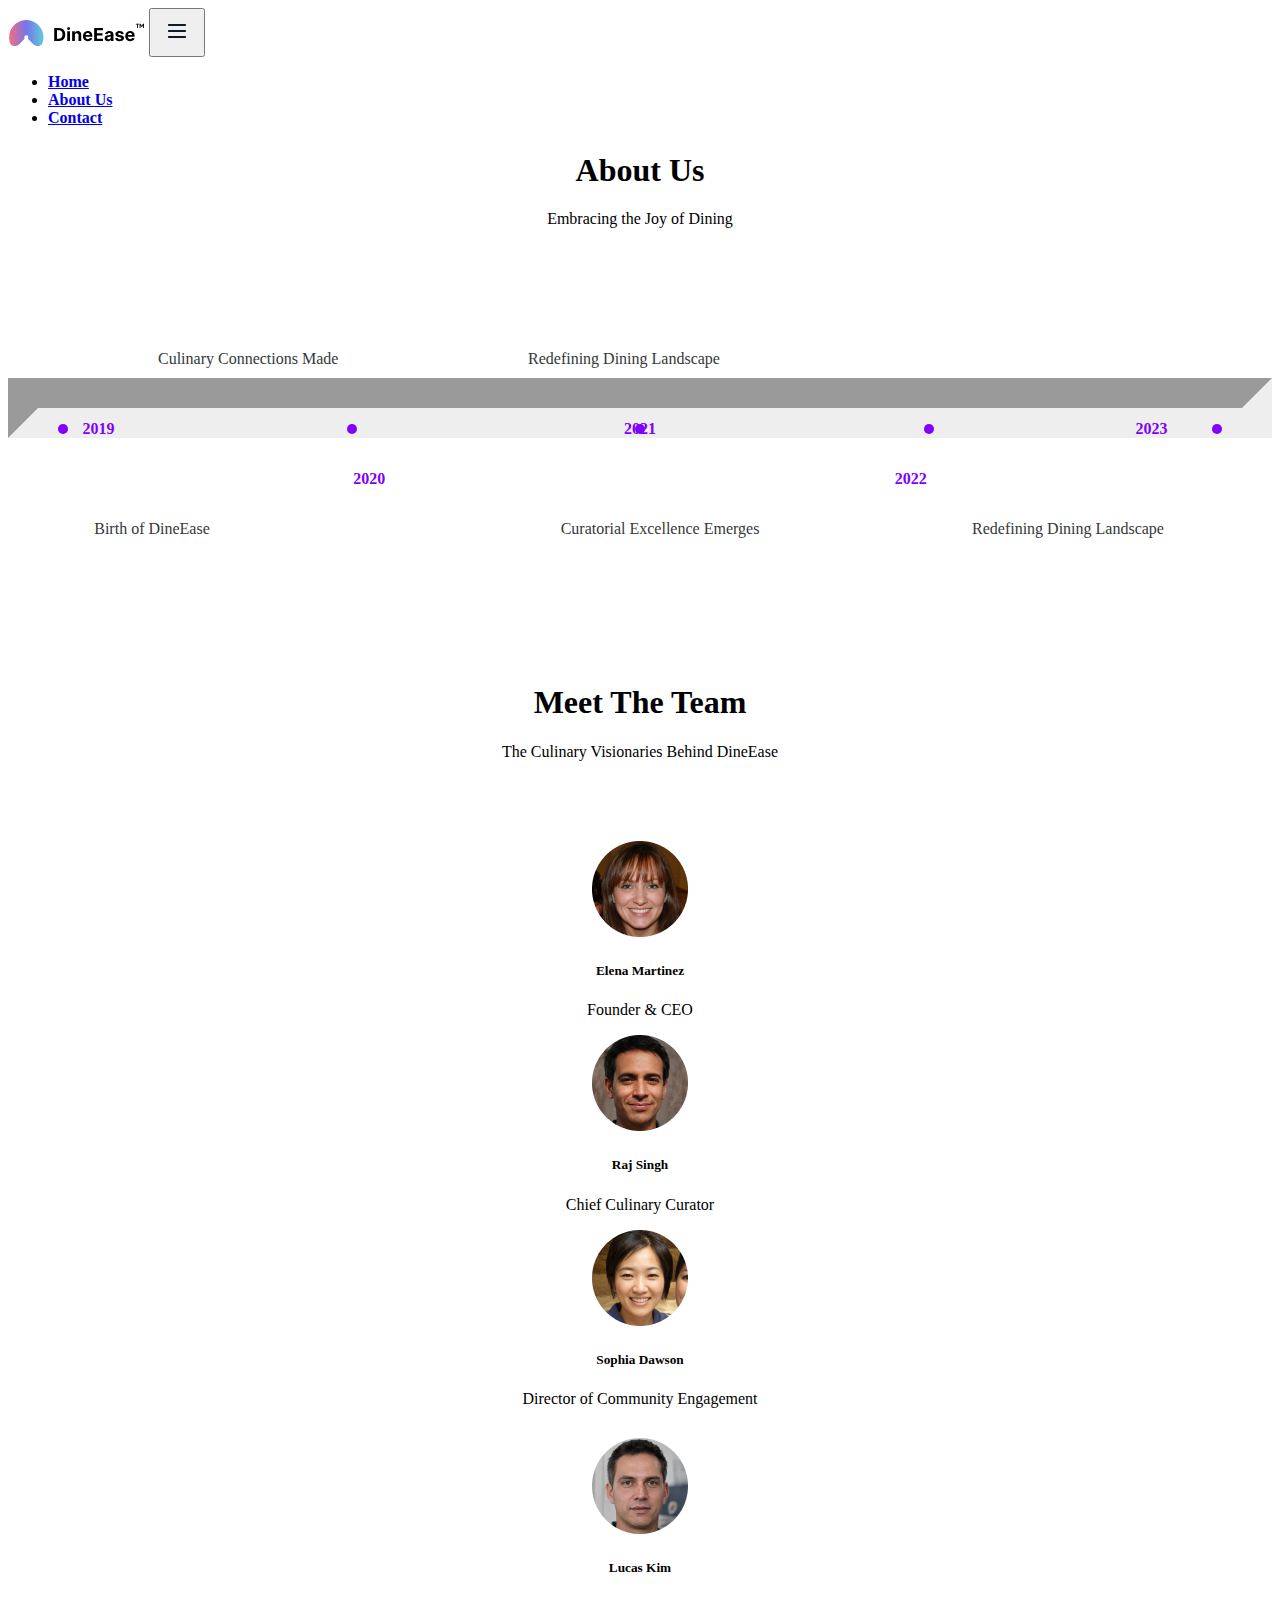
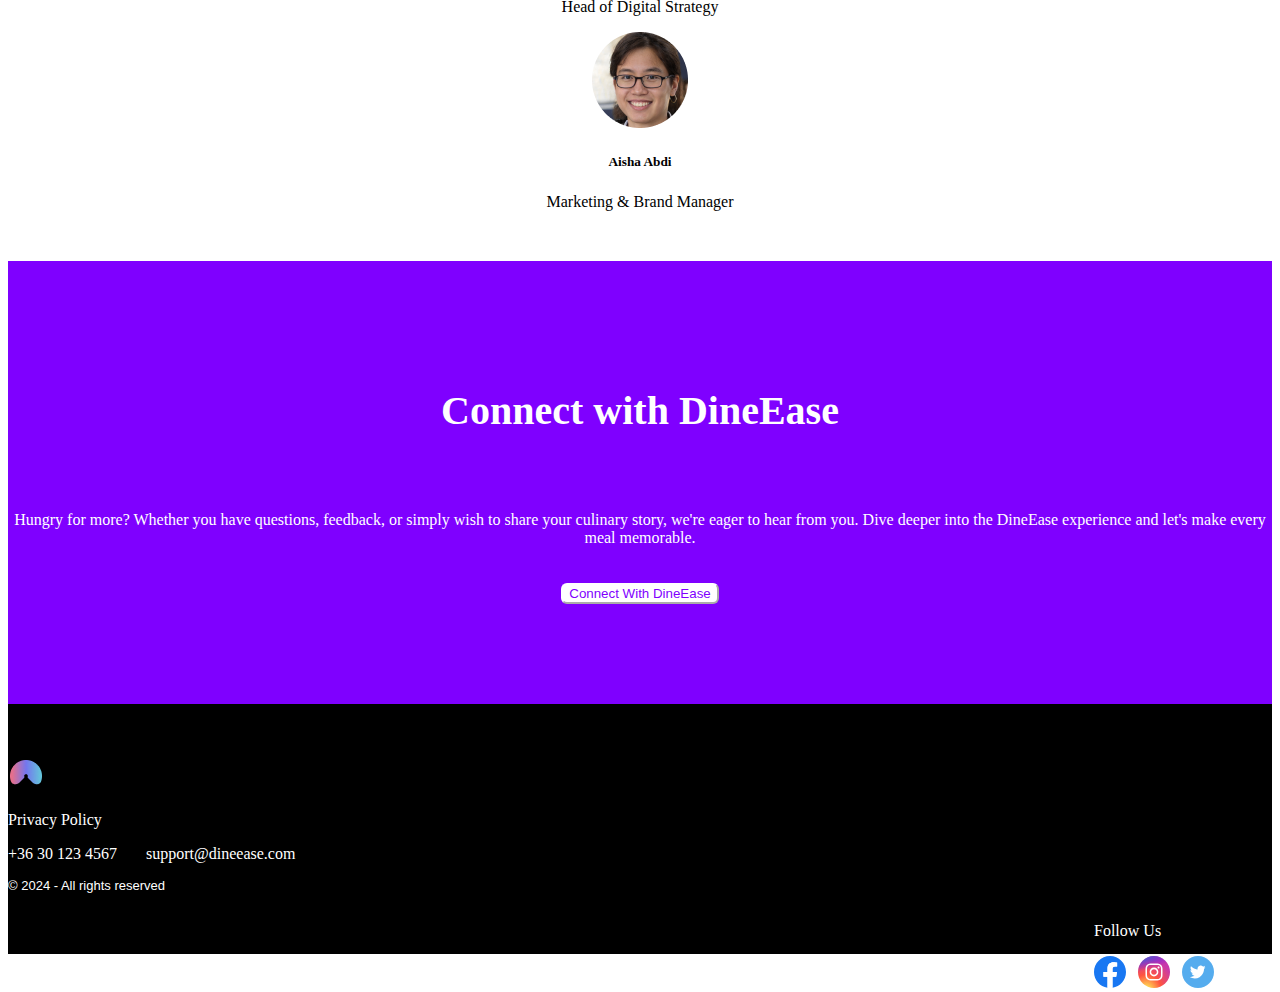
<file: AboutUs.html>
<!DOCTYPE html>

<!--HTML-->
<html lang="en">

<!--HEAD-->
<head>
    <meta charset="UTF-8">
    <meta name="viewport" content="width=device-width, initial-scale=1.0">
    <link href="https://cdn.jsdelivr.net/npm/bootstrap@5.0.2/dist/css/bootstrap.min.css" rel="stylesheet" integrity="sha384-EVSTQN3/azprG1Anm3QDgpJLIm9Nao0Yz1ztcQTwFspd3yD65VohhpuuCOmLASjC" crossorigin="anonymous">
    <link rel="shortcut icon" href="assets/images/About Us.ico" type="image/x-icon">
    <link rel="stylesheet" href="AboutUs.css">
    <title>About Us | DineEase™</title>
</head>

<!--BODY-->
<body>
    <!--TIME-LINE-CONTAINER-->
    <div class="container">
        <!--NAVBAR-->
        <nav class="navbar navbar-expand-lg navbar-light">
            <div class="container-fluid">
                <img src="assets/images/Logovector.svg" alt="Logovector">
                <button class="navbar-toggler" type="button" data-bs-toggle="collapse" data-bs-target="#navbarNav" aria-controls="navbarNav" aria-expanded="false" aria-label="Toggle navigation">
                    <!--RESPONSIVE-NAVBAR-ERROR-->
                    <span class=""><img src="assets/images/Menu Icon.png" alt="MenuIcon"></span>
                </button>
                <div class="collapse navbar-collapse" id="navbarNav">
                    <ul class="navbar-nav">
                        <li class="nav-item">
                            <a class="nav-link active" aria-current="page" href="DineEase.html">Home</a>
                        </li>
                        <li class="nav-item">
                            <a class="nav-link active" aria-current="page" href="AboutUs.html">About Us</a>
                        </li>
                        <li class="nav-item">
                            <a class="nav-link active" aria-current="page" href="ContactUs.html">Contact</a>
                        </li>
                    </ul>
                </div>
            </div>
        </nav>

        <!--TIME-LINE-->
        <div class="row">
            <div class="col-2"><!--PLACEHOLDER--></div>
            <div class="col-8" id="time-line-col-div">
                <h1>About Us</h1>
                <p>Embracing the Joy of Dining</p>

                <!--HORIZONTAL-TIME-LINE-->
                <hr>
                <div class="points">
                    <span class="point"></span>
                    <span class="point"></span>
                    <span class="point"></span>
                    <span class="point"></span>
                    <span class="point"></span>
                </div>

                <!--TEXTS-->
                <div class="time-line-parag">
                    <div class="paragraph-container time-line-under-parag" id="time-line-under-parag1">
                        <p>Birth of DineEase</p>
                    </div>
                    <div class="paragraph-container time-line-above-parag" id="time-line-above-parag1">
                        <p>Culinary Connections Made</p>
                    </div>
                    <div class="paragraph-container time-line-under-parag" id="time-line-under-parag2">
                        <p>Curatorial Excellence Emerges</p>
                    </div>
                    <div class="paragraph-container time-line-above-parag" id="time-line-above-parag2">
                        <p>Redefining Dining Landscape</p>
                    </div>
                    <div class="paragraph-container time-line-under-parag" id="time-line-under-parag3">
                        <p>Redefining Dining Landscape</p>
                    </div>
                </div>
                
                <!--NUMBERS-->
                <div class="time-line-number">
                    <div class="number-container time-line-above-number" id="time-line-2019">
                        <p>2019</p>
                    </div>
                    <div class="number-container time-line-under-number" id="time-line-2020">
                        <p>2020</p>
                    </div>
                    <div class="number-container time-line-above-number" id="time-line-2021">
                        <p>2021</p>
                    </div>
                    <div class="number-container time-line-under-number" id="time-line-2022">
                        <p>2022</p>
                    </div>
                    <div class="number-container time-line-above-number" id="time-line-2023">
                        <p>2023</p>
                    </div>
                </div>

                <!--OUR-TEAM-->
                <h1 id="meet-the-team-header">Meet The Team</h1>
                <p>The Culinary Visionaries Behind DineEase</p>

                <!--OUR-TEAM-FIRST-THREE-->
                <div class="container-fluid" id="persons-first-cont-fluid">
                    <div class="row">
                        <div class="col-4">
                            <!--COLLEAGUES-->
                            <div class="colleague">
                                <img src="assets/images/Person1.png" alt="Elena Martinez">
                                <h5>Elena Martinez</h5>
                                <p>Founder & CEO</p>
                            </div>
                        </div>
                        <div class="col-4">
                            <div class="colleague">
                                <img src="assets/images/Person3.png" alt="Raj Singh">
                                <h5>Raj Singh</h5>
                                <p>Chief Culinary Curator</p>
                            </div>
                        </div>
                        <div class="col-4">
                            <div class="colleague">
                                <img src="assets/images/Person2.png" alt="Sophia Dawson">
                                <h5>Sophia Dawson</h5>
                                <p>Director of Community Engagement</p>
                            </div>
                        </div>
                    </div>
                </div>
                
                <!--OUR-TEAM-SECOND-TWO-->
                <div class="container-fluid" id="persons-second-cont-fluid">
                    <div class="row">
                        <div class="col-2"></div>
                        <div class="col-4">
                            <img src="assets/images/Person4.png" alt="Lucas Kim">
                            <h5>Lucas Kim</h5>
                            <p>Head of Digital Strategy</p>
                        </div>
                        <div class="col-4">
                            <img src="assets/images/Person5.png" alt="Aisha Abdi">
                            <h5>Aisha Abdi</h5>
                            <p>Marketing & Brand Manager</p>
                        </div>
                        <div class="col-2"></div>
                    </div>
                </div>
            </div>
            <div class="col-2"><!--PLACEHOLDER--></div>
        </div>
    </div>

    <!--CONNECT-WITH-DINEEASE-->
    <div class="container-fluid" id="connect-with-dineease-con-fluid">
        <div class="container">
            <div class="row">
                <div class="col-2"></div>
                <div class="col-8">
                    <h1>Connect with DineEase</h1>
                    <p>Hungry for more? Whether you have questions, feedback, or simply wish to share your culinary story, we're eager to hear from you. Dive deeper into the DineEase experience and let's make every meal memorable.</p>
                    <button type="button" class="btn btn-primary">Connect With DineEase</button>
                </div>
                <div class="col-2"></div>
            </div>
        </div>
    </div>

    <!--FOOTER-->
    <div class="container-fluid" id="footer-cont-flui">
        <div class="container" id="footer-cont">
            <div class="row">
                <!--FIRST-COL-->
                <div class="col-6">
                    <!--IMAGE-->
                    <img src="assets/images/Logomark.png" alt="DineEase™-Logo-mark">
                    <!--PRIVACY-POLICY-->
                    <p><a href="PrivacyPolicy.html" id="link-privacy-policy">Privacy Policy</a></p>
                    <div id="phone-emial-div">
                        <!--PHONE-NUMBER-->
                        <p>+36 30 123 4567</p>
                        <!--EMAIL-->
                        <p>support@dineease.com</p>
                    </div>
                    <!--ALL-RIGHTS-RESERVED-->
                    <p id="rights-reserved">© 2024 - All rights reserved</p>
                </div>
                <!--SECOND-COL-->
                <div class="col-6">
                    <div id="footer-follow-us-div">
                        <p>Follow Us</p>
                        <a href="#"><img src="assets/images/Facebook Iconvector.svg" alt="Facebook"></a>
                        <a href="#"><img src="assets/images/Instagram Iconvector.svg" alt="Instagram"></a>
                        <a href="#"><img src="assets/images/Twitter Iconvector.svg" alt="Twitter"></a>
                    </div>
                </div>
            </div>
        </div>
    </div>
</body>
</html>
</file>
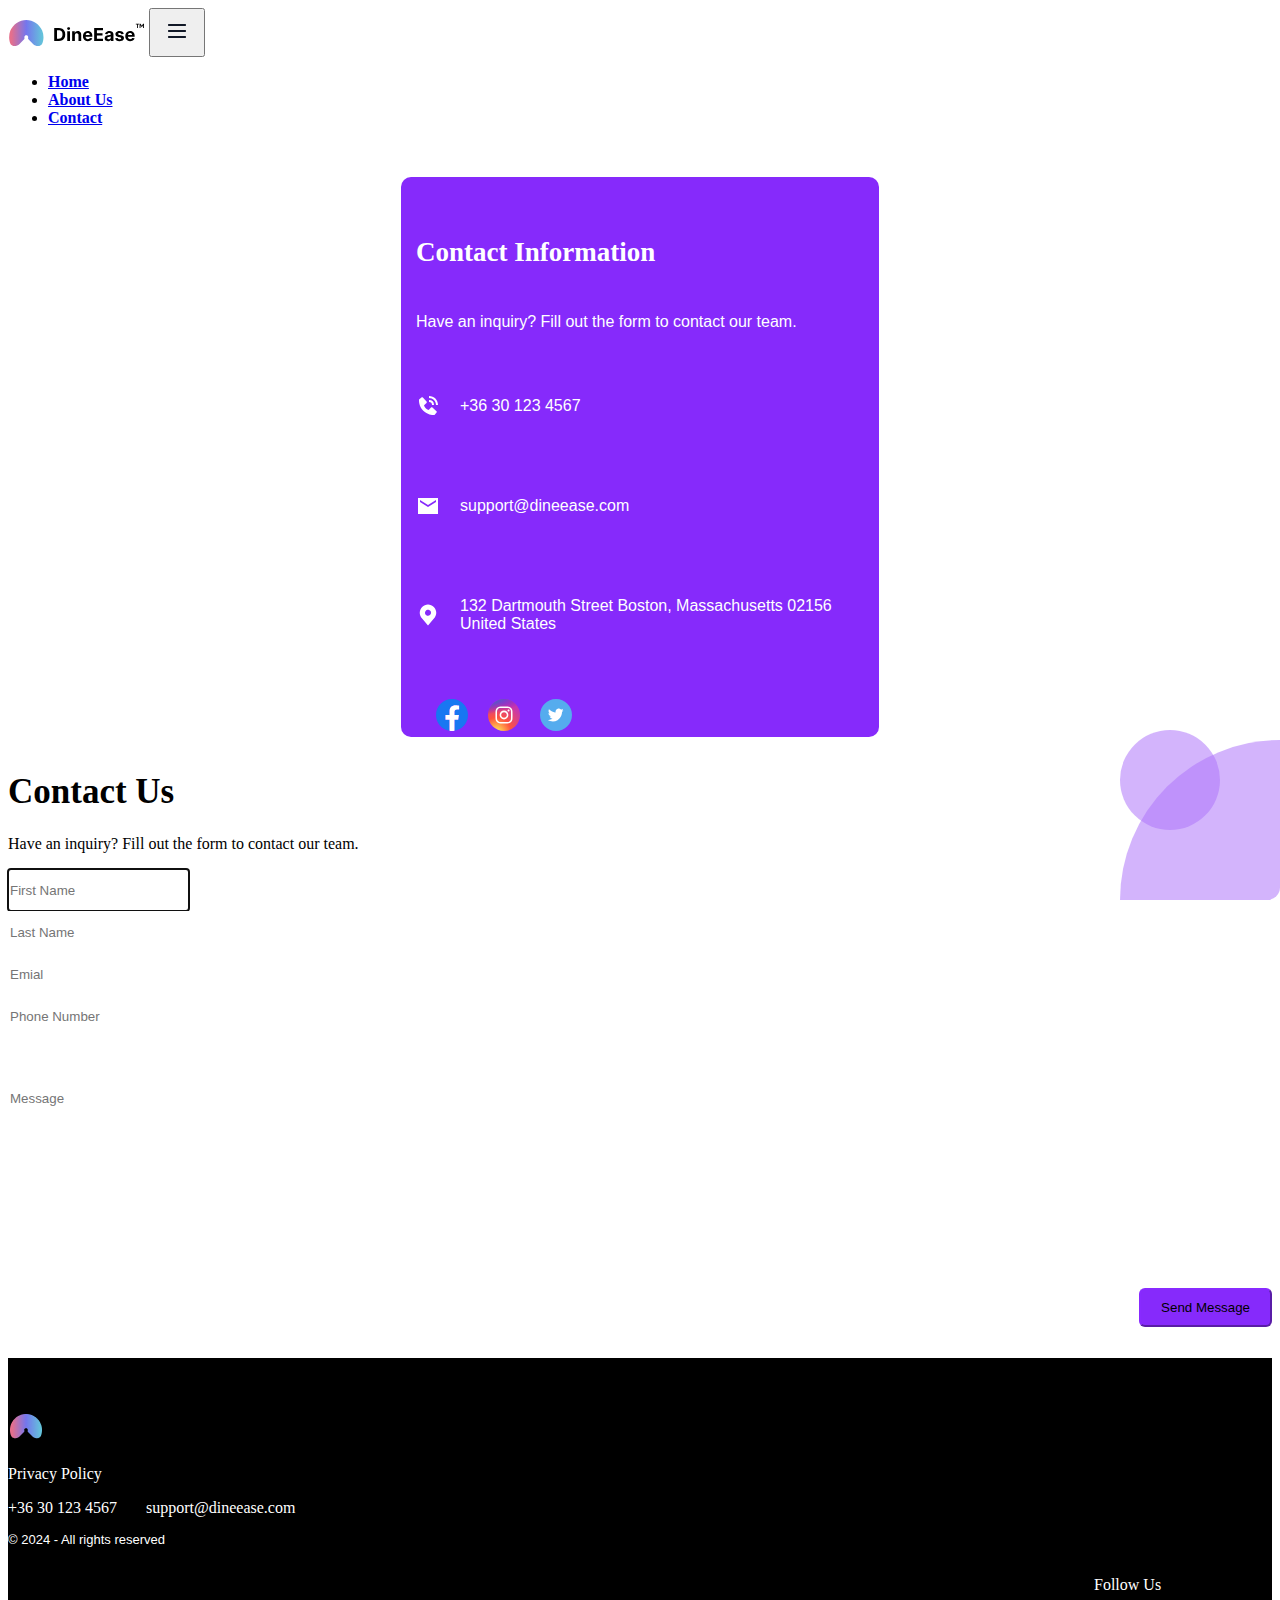
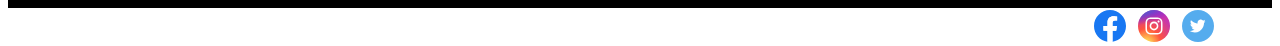
<file: ContactUs.html>
<!DOCTYPE html>

<!--HTML-->
<html lang="en">

<!--HEAD-->
<head>
    <meta charset="UTF-8">
    <meta name="viewport" content="width=device-width, initial-scale=1.0">
    <link href="https://cdn.jsdelivr.net/npm/bootstrap@5.0.2/dist/css/bootstrap.min.css" rel="stylesheet" integrity="sha384-EVSTQN3/azprG1Anm3QDgpJLIm9Nao0Yz1ztcQTwFspd3yD65VohhpuuCOmLASjC" crossorigin="anonymous">
    <link rel="shortcut icon" href="assets/images/Contact Us.png" type="image/x-icon">
    <link rel="stylesheet" href="ContactUs.css">
    <title>Contact Us | DineEase™</title>
</head>

<!--BODY-->
<body>

    <!--CONTAINER-->
    <div class="container">
        <!--NAVBAR-->
        <nav class="navbar navbar-expand-lg navbar-light">
            <div class="container-fluid">
                <img src="assets/images/Logovector.svg" alt="Logovector">
                <button class="navbar-toggler" type="button" data-bs-toggle="collapse" data-bs-target="#navbarNav" aria-controls="navbarNav" aria-expanded="false" aria-label="Toggle navigation">
                    <!--RESPONSIVE-NAVBAR-ERROR-->
                    <span class=""><img src="assets/images/Menu Icon.png" alt="MenuIcon"></span>
                </button>
                <div class="collapse navbar-collapse" id="navbarNav">
                    <ul class="navbar-nav">
                        <li class="nav-item">
                            <a class="nav-link active" aria-current="page" href="DineEase.html">Home</a>
                        </li>
                        <li class="nav-item">
                            <a class="nav-link active" aria-current="page" href="AboutUs.html">About Us</a>
                        </li>
                        <li class="nav-item">
                            <a class="nav-link active" aria-current="page" href="ContactUs.html">Contact</a>
                        </li>
                    </ul>
                </div>
            </div>
        </nav>

        <div class="row">
            <!--FIRST-COL-->
            <div class="col-5" id="contact-us-card-col">
                <div class="card" style="width: 28rem; height: 35rem;">
                    <div class="card-body">
                    <h5 class="card-title">Contact Information</h5>
                    <p class="card-text short-text">Have an inquiry? Fill out the form to contact our team.</p>

                    <!--PHONE-NUMBER-->
                        <div class="contact-us-contact-div">
                            <img src="assets/images/phone.svg" alt="phone" class="phone-email-location">
                            <p class="card-text phone-email-location">+36 30 123 4567</p>
                        </div>
                    <!--E-MAIL-->
                        <div class="contact-us-contact-div">
                            <img src="assets/images/email.svg" alt="emial" class="phone-email-location">
                            <p class="card-text phone-email-location">support@dineease.com</p>
                        </div>
                    <!--LOCATION-->
                        <div class="contact-us-contact-div">
                            <img src="assets/images/location-filled.svg" alt="emial" class="phone-email-location">
                            <p class="card-text phone-email-location">132 Dartmouth Street Boston, Massachusetts 02156 United States</p>
                        </div>
                    
                    </div>
                    <div id="social-media-div">
                        <!--SOCIAL-MEDIA-->
                        <a href="#"><img src="assets/images/Facebook Iconvector.svg" alt="Facebook" class="social-media-links"></a>
                        <a href="#"><img src="assets/images/Instagram Iconvector.svg" alt="Instagram" class="social-media-links"></a>
                        <a href="#"><img src="assets/images/Twitter Iconvector.svg" alt="Twitter" class="social-media-links"></a>
                    </div>
                    <div id="first-left-bottom-circle"></div>
                    <div id="second-left-bottom-circle"></div>
                </div>
            </div>

            <!--SECOND-COL-->
            <div class="col-7">
                <h1 id="send-message-title">Contact Us</h1>
                <p>Have an inquiry? Fill out the form to contact our team.</p>

                <!--SEND-MESSAGE-FORM-CONT-FLUID-->
                <form action="">
                    <!--NAMES-->
                    <div class="row">
                        <div class="col-6">
                            <div class="input-group mb-3">
                                <input type="text" class="form-control bg-light for-in" placeholder="First Name" aria-label="First Name" autofocus required>
                            </div>
                        </div>
                        <div class="col-6">
                            <div class="input-group mb-3">
                                <input type="text" class="form-control bg-light for-in" placeholder="Last Name" aria-label="Last Name" autofocus required>
                            </div>
                        </div>
                    </div>
                    <!--EMIAL-PHONE-->
                    <div class="row">
                        <div class="col-6">
                            <div class="input-group mb-3">
                                <input type="email" class="form-control bg-light for-in" placeholder="Emial" aria-label="Emial" autofocus required>
                            </div>
                        </div>
                        <div class="col-6">
                            <div class="input-group mb-3">
                                <input type="text" class="form-control bg-light for-in" placeholder="Phone Number" aria-label="Phone Number" autofocus required>
                            </div>
                        </div>
                    </div>
                    <!--MESSAGE-->
                    <div class="col-12" id="send-message-input-div">
                        <input type="text" id="message-for-in" class="form-control bg-light for-in" placeholder="Message" aria-label="Message" autofocus required>
                    </div>
                    <!--SEND-MESSAGE-BUTTON-->
                    <button type="button" class="btn btn-primary" id="send-message-button">Send Message</button>
                </form>
            </div>
        </div>
    </div>

    <!--FOOTER-->
    <div class="container-fluid" id="footer-cont-flui">
        <div class="container" id="footer-cont">
            <div class="row">
                <!--FIRST-COL-->
                <div class="col-6">
                    <!--IMAGE-->
                    <img src="assets/images/Logomark.png" alt="DineEase™-Logo-mark">
                    <!--PRIVACY-POLICY-->
                    <p><a href="PrivacyPolicy.html" id="link-privacy-policy">Privacy Policy</a></p>
                    <div id="phone-emial-div">
                        <!--PHONE-NUMBER-->
                        <p>+36 30 123 4567</p>
                        <!--EMAIL-->
                        <p>support@dineease.com</p>
                    </div>
                    <!--ALL-RIGHTS-RESERVED-->
                    <p id="rights-reserved">© 2024 - All rights reserved</p>
                </div>
                <!--SECOND-COL-->
                <div class="col-6">
                    <div id="footer-follow-us-div">
                        <p>Follow Us</p>
                        <a href="#"><img src="assets/images/Facebook Iconvector.svg" alt="Facebook"></a>
                        <a href="#"><img src="assets/images/Instagram Iconvector.svg" alt="Instagram"></a>
                        <a href="#"><img src="assets/images/Twitter Iconvector.svg" alt="Twitter"></a>
                    </div>
                </div>
            </div>
        </div>
    </div>
</body>
</html>
</file>
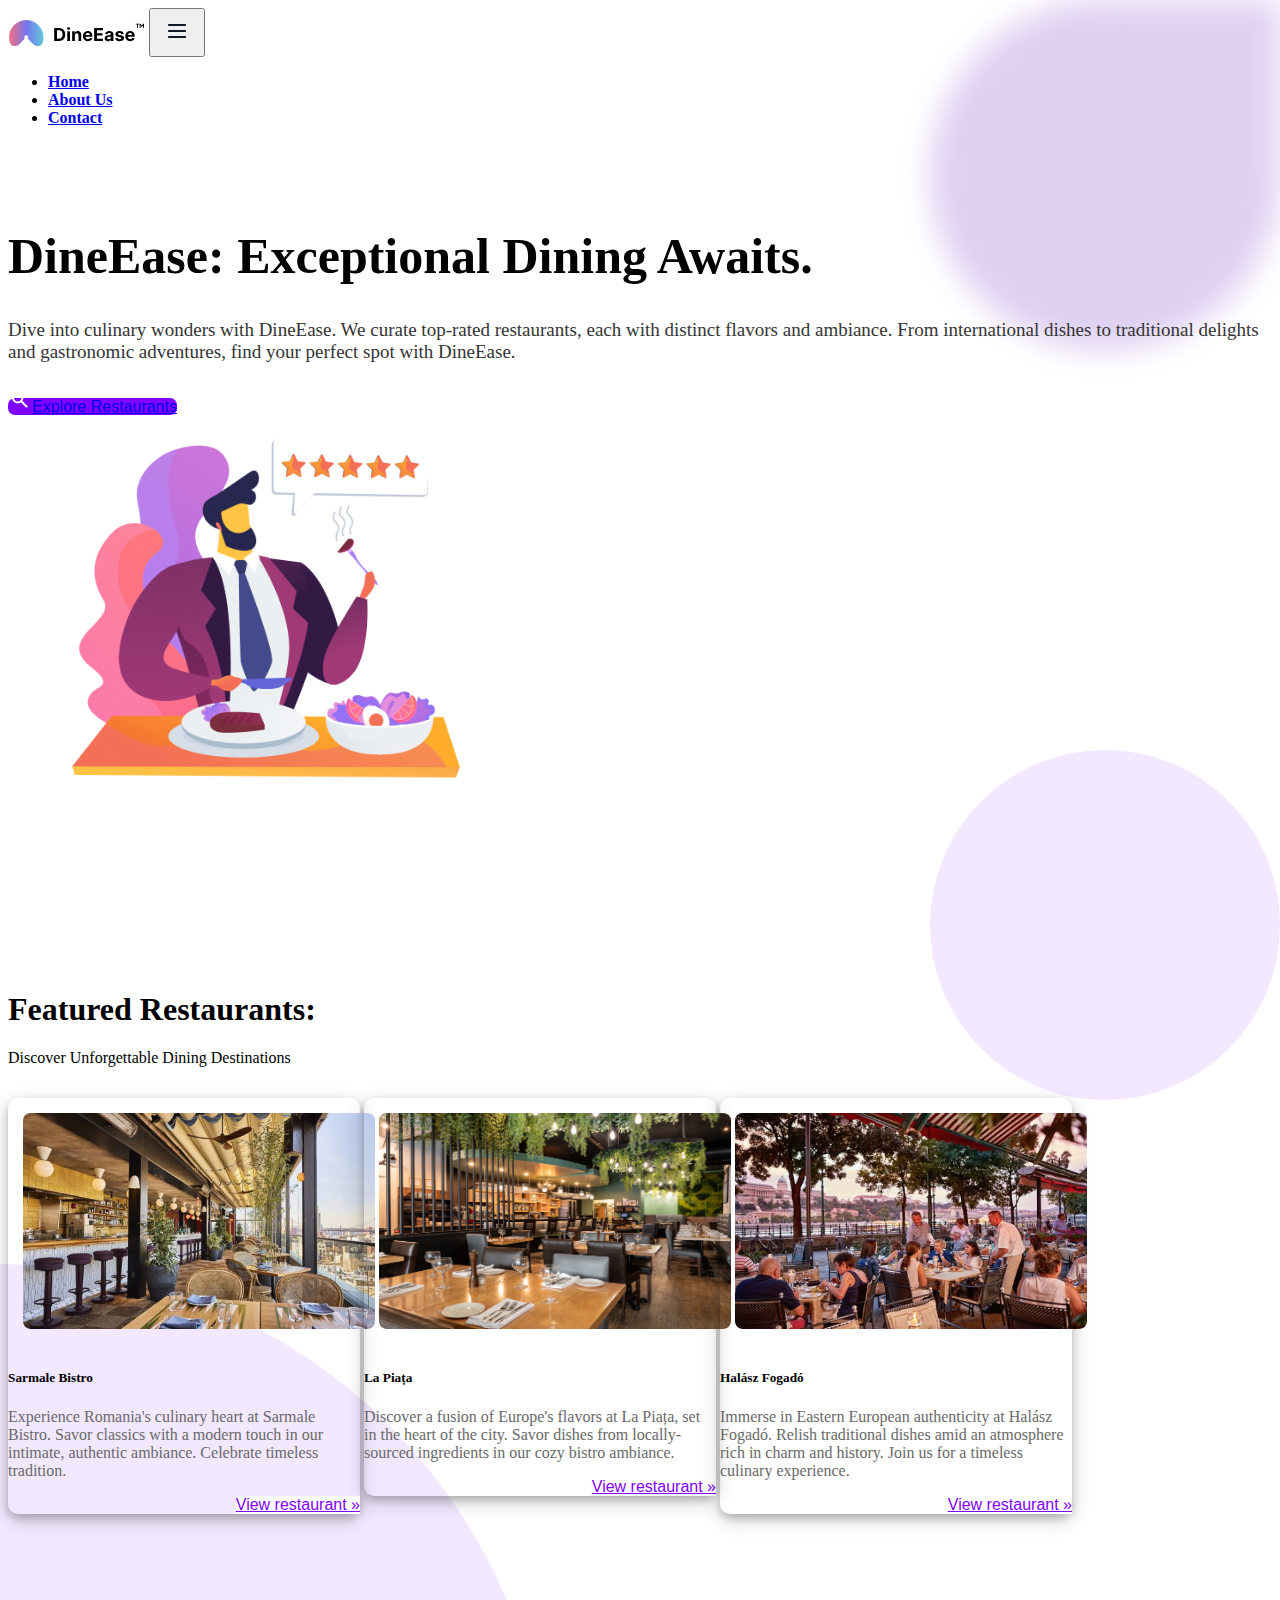
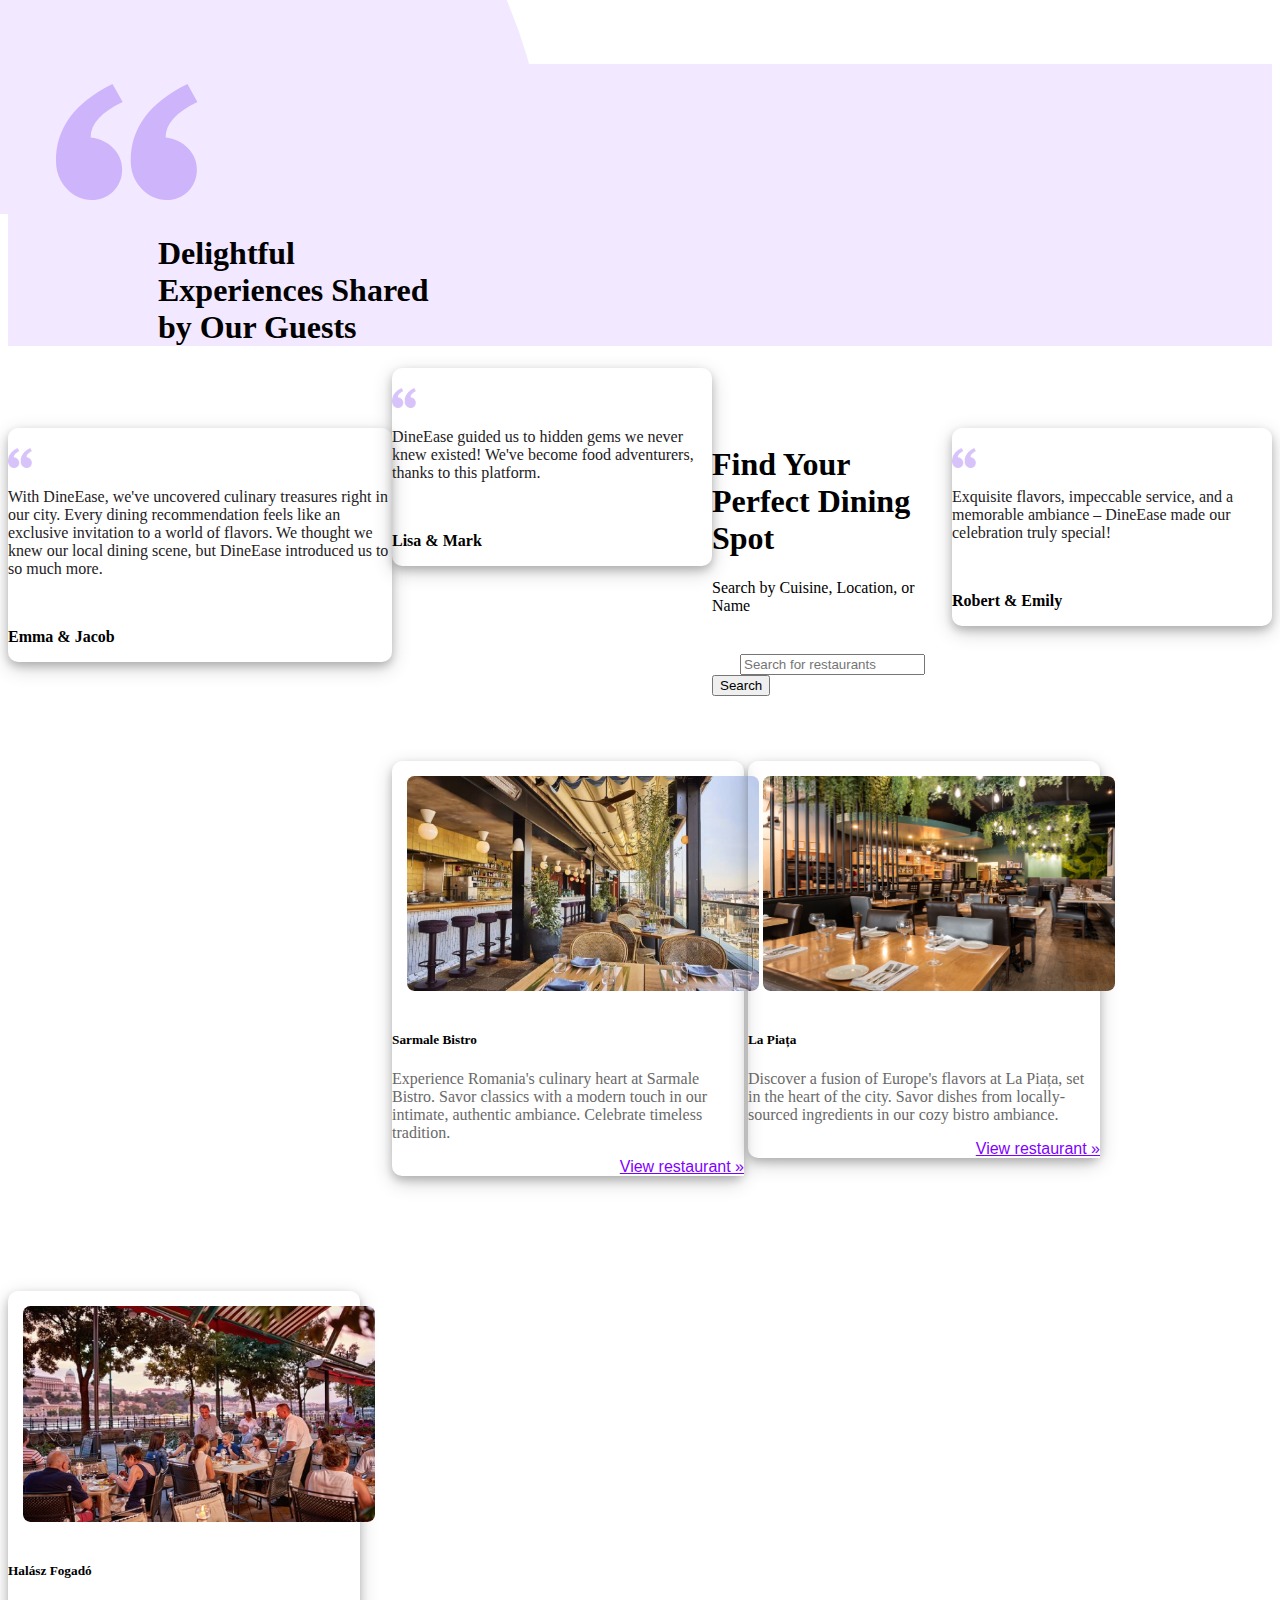
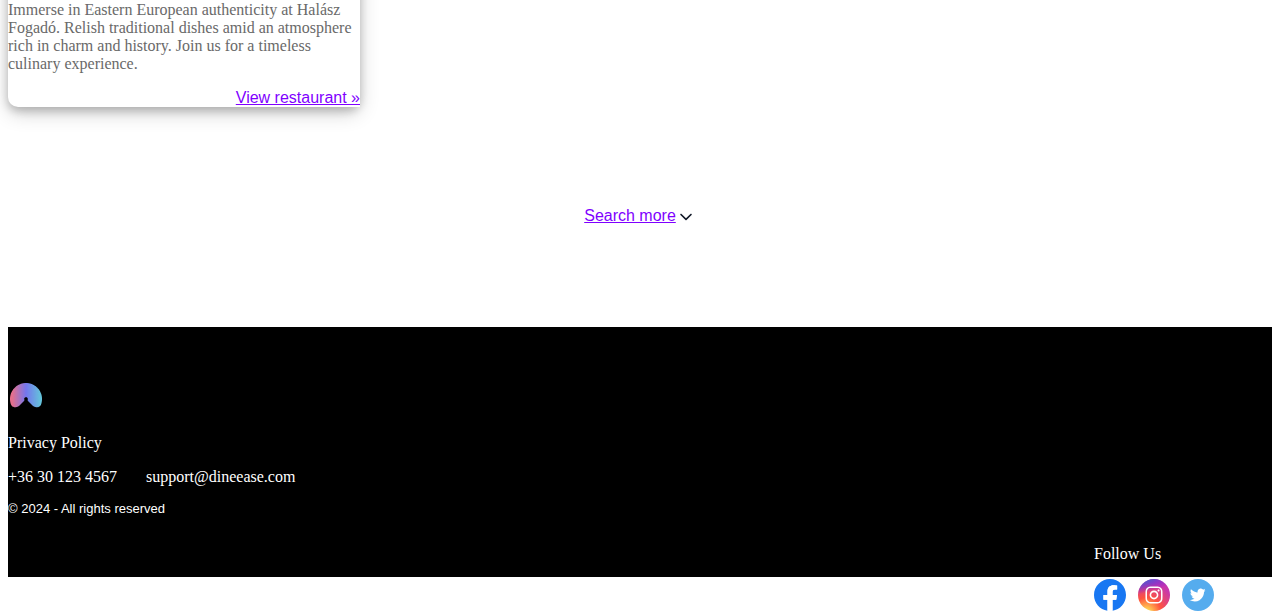
<file: DineEase.html>
<!DOCTYPE html>

<!--HTML-->
<html lang="en">

<!--HEAD-->
<head>
    <meta charset="UTF-8">
    <meta name="viewport" content="width=device-width, initial-scale=1.0">
    <link href="https://cdn.jsdelivr.net/npm/bootstrap@5.0.2/dist/css/bootstrap.min.css" rel="stylesheet" integrity="sha384-EVSTQN3/azprG1Anm3QDgpJLIm9Nao0Yz1ztcQTwFspd3yD65VohhpuuCOmLASjC" crossorigin="anonymous">
    <link rel="shortcut icon" href="assets/images/Logomarkvector.svg" type="image/x-icon">
    <link rel="stylesheet" href="DineEase.css">
    <title>DineEase™</title>
</head>

<!--BODY-->
<body>


    <!--HERO-CONTAINER-->
    <div class="container">
        <!--BACKGROUND-DIV-->
        <div id="right-top-circle-hero"></div>
        <!--NAVBAR-->
        <nav class="navbar navbar-expand-lg navbar-light">
            <div class="container-fluid">
                <img src="assets/images/Logovector.svg" alt="Logovector">
                <button class="navbar-toggler" type="button" data-bs-toggle="collapse" data-bs-target="#navbarNav" aria-controls="navbarNav" aria-expanded="false" aria-label="Toggle navigation">
                    <!--RESPONSIVE-NAVBAR-ERROR-->
                    <span class=""><img src="assets/images/Menu Icon.png" alt="MenuIcon"></span>
                </button>
                <div class="collapse navbar-collapse" id="navbarNav">
                    <ul class="navbar-nav">
                        <li class="nav-item">
                            <a class="nav-link active" aria-current="page" href="DineEase.html">Home</a>
                        </li>
                        <li class="nav-item">
                            <a class="nav-link active" aria-current="page" href="AboutUs.html">About Us</a>
                        </li>
                        <li class="nav-item">
                            <a class="nav-link active" aria-current="page" href="ContactUs.html">Contact</a>
                        </li>
                    </ul>
                </div>
            </div>
        </nav>

        <!--HERO-SECTION-->
        <div class="row" id="hero-row">
            <!--FIRST-COL-->
            <div class="col-6">
                <h1 id="hero-h1">DineEase: Exceptional Dining Awaits.</h1>
                <p id="hero-paragraph">Dive into culinary wonders with DineEase. We curate top-rated restaurants, each with distinct flavors and ambiance. From international dishes to traditional delights and gastronomic adventures, find your perfect spot with DineEase.</p>
                <a href="#search-cont" class="btn btn-primary" id="explore-restaurants-btn"><img src="assets/images/Search Icon.png" alt="SearchIcon">Explore Restaurants</a>
            </div>
            <!--SECOND-COL-->
            <div class="col-6" id="hero-picture-div">
                <img src="assets/images/Hero Illustration.png" alt="HeroIllustration" id="hero-picture">
            </div>
        </div>
    </div>
    <!--BACKGROUND-DIV-->
    <div class="container-fluid" id="background-slide-div">
        <div class="row">
            <div class="col-4" id="background-slide-div-4"></div>
            <div class="col-3" id="background-slide-div-3"></div>
            <div class="col-5" id="background-slide-div-5"></div>
        </div>
    </div>


    <!--RESTAURANTS-CONTAINER-->
    <div class="container-fluid">
        <div class="container" id="restaurants-cont">
            <!--HEADER-->
            <h1 id="restaurants-h1">Featured Restaurants:</h1>
            <p>Discover Unforgettable Dining Destinations</p>

            <div class="row" id="restaurants-row">
                <!--FIRST-COL-->
                <div class="col-4">
                    <!--CARD-->
                    <div class="card" style="width: 22rem;">
                        <img src="assets/images/Restaurant2.png" class="card-img-top" alt="Sarmale Bistro" title="Sarmale Bistro">
                        <div class="card-body">
                        <h5 class="card-title">Sarmale Bistro</h5>
                        <p class="card-text">Experience Romania's culinary heart at Sarmale Bistro. Savor classics with a modern touch in our intimate, authentic ambiance. Celebrate timeless tradition.</p>
                        <a href="#" class="btn btn-primary view-restaurant">View restaurant »</a>
                        </div>
                    </div>
                </div>
                <!--SECOND-COL-->
                <div class="col-4">
                    <!--CARD-->
                    <div class="card" style="width: 22rem;">
                        <img src="assets/images/Restaurant1.png" class="card-img-top" alt="La Piața" title="La Piața">
                        <div class="card-body">
                        <h5 class="card-title">La Piața</h5>
                        <p class="card-text">Discover a fusion of Europe's flavors at La Piața, set in the heart of the city. Savor dishes from locally-sourced ingredients in our cozy bistro ambiance.</p>
                        <a href="#" class="btn btn-primary view-restaurant">View restaurant »</a>
                        </div>
                    </div>
                </div>
                <!--THIRD-COL-->
                <div class="col-4">
                    <!--CARD-->
                    <div class="card" style="width: 22rem;">
                        <img src="assets/images/Restaurant3.png" class="card-img-top" alt="Halász Fogadó" title="Halász Fogadó">
                        <div class="card-body">
                        <h5 class="card-title">Halász Fogadó</h5>
                        <p class="card-text">Immerse in Eastern European authenticity at Halász Fogadó. Relish traditional dishes amid an atmosphere rich in charm and history. Join us for a timeless culinary experience.</p>
                        <a href="#" class="btn btn-primary view-restaurant">View restaurant »</a>
                        </div>
                    </div>
                </div>
            </div>
        </div>
        <!--BACKGROUND-DIV-->
        <div id="left-bottom-circle-restaurants"></div>
        <!--BACKGROUND-DIV-->
        <div id="right-top-circle-restaurants"></div>
    </div>

    <!--TESTIMONIALS-CONTAINER-->
    <div class="container-fluid" id="cont-fluid-color">
        <div class="container" id="testimonials-cont">
            <div class="row">
                <!--FIRST-COL-->
                <div class="col-6">
                    <h1 id="testimonials-h1">Delightful<br>Experiences Shared<br>by Our Guests</h1>
                    <!--CARD-->
                    <div class="card testimonials-cards" style="width: 20rem;" id="on-end">
                        <div class="container testimonials-card-cont">
                            <div class="row">
                                <div class="col-1">
                                    <img src="assets/images/Quote mark.png" alt="QuoteMark" class="testimonials-quote-mark">
                                </div>
                                <div class="col-11">
                                    <p class="card-text testimonials-text">Exquisite flavors, impeccable service, and a memorable ambiance – DineEase made our celebration truly special!</p>
                                    <br>
                                    <p class="testimonials-persons">Robert & Emily</p>
                                </div>    
                            </div>
                        </div>
                    </div>
                </div>
                
                <!--SECOND-COL-->
                <div class="col-6">
                    <!--FIRST-CARD-->
                    <div class="card testimonials-cards" style="width: 24rem;" id="second-testimonials">
                        <div class="container testimonials-card-cont">
                            <div class="row">
                                <div class="col-1">
                                    <img src="assets/images/Quote mark.png" alt="QuoteMark" class="testimonials-quote-mark">
                                </div>
                                <div class="col-11">
                                    <p class="card-text testimonials-text">With DineEase, we've uncovered culinary treasures right in our city. Every dining recommendation feels like an exclusive invitation to a world of flavors. We thought we knew our local dining scene, but DineEase introduced us to so much more.</p>
                                    <br>
                                    <p class="testimonials-persons">Emma & Jacob</p>
                                </div>    
                            </div>
                        </div>
                    </div>
                    <!--THIRD-CARD-->
                    <div class="card testimonials-cards" style="width: 20rem;" id="testimonials-third-card">
                        <div class="container testimonials-card-cont">
                            <div class="row">
                                <div class="col-1">
                                    <img src="assets/images/Quote mark.png" alt="QuoteMark" class="testimonials-quote-mark">
                                </div>
                                <div class="col-11">
                                    <p class="card-text testimonials-text">DineEase guided us to hidden gems we never knew existed! We've become food adventurers, thanks to this platform.</p>
                                    <br>
                                    <p class="testimonials-persons">Lisa & Mark</p>
                                </div>    
                            </div>
                        </div>
                    </div>
                </div>
            </div>
        </div>
    </div>


    <!--SEARCH-->
    <div class="container" id="search-cont">
        <!--HEADER-->
        <h1 id="search-h1">Find Your Perfect Dining Spot</h1>
        <p id="search-text">Search by Cuisine, Location, or Name</p>

        <!--FORM-->
        <div id="search-form-div">
            <form class="d-flex" id="searchbar-form">
                <span class="input-group-text" id="inline_elem1">
                    <span class="fas fa-envelope">
                        <img src="assets/images/Search Icon.png" alt="search" id="search-icon">
                    </span>
                </span>

                <!--INPUT-->
                <input class="form-control me-2" type="search" placeholder="Search for restaurants" aria-label="Search">
                <!--<span class="input-group-text" id="submit-btn-group">
                    <span class="fas fa-envelope">-->
                        <button class="btn " type="submit"><!--<img src="assets/images/Search Iconvector.svg" alt="search">-->Search</button>
                    <!--</span>
                </span>-->
            </form>
        </div>

        <!--RESTAURANTS-ROW-->
        <div class="row" id="restaurants-row">
            <!--FIRST-COL-->
            <div class="col-4">
                <!--CARD-->
                <div class="card" style="width: 22rem;">
                    <img src="assets/images/Restaurant2.png" class="card-img-top" alt="Sarmale Bistro" title="Sarmale Bistro">
                    <div class="card-body">
                    <h5 class="card-title">Sarmale Bistro</h5>
                    <p class="card-text">Experience Romania's culinary heart at Sarmale Bistro. Savor classics with a modern touch in our intimate, authentic ambiance. Celebrate timeless tradition.</p>
                    <a href="#" class="btn btn-primary view-restaurant">View restaurant »</a>
                    </div>
                </div>
            </div>
            <!--SECOND-COL-->
            <div class="col-4">
                <!--CARD-->
                <div class="card" style="width: 22rem;">
                    <img src="assets/images/Restaurant1.png" class="card-img-top" alt="La Piața" title="La Piața">
                    <div class="card-body">
                    <h5 class="card-title">La Piața</h5>
                    <p class="card-text">Discover a fusion of Europe's flavors at La Piața, set in the heart of the city. Savor dishes from locally-sourced ingredients in our cozy bistro ambiance.</p>
                    <a href="#" class="btn btn-primary view-restaurant">View restaurant »</a>
                    </div>
                </div>
            </div>
            <!--THIRD-COL-->
            <div class="col-4">
                <!--CARD-->
                <div class="card" style="width: 22rem;">
                    <img src="assets/images/Restaurant3.png" class="card-img-top" alt="Halász Fogadó" title="Halász Fogadó">
                    <div class="card-body">
                    <h5 class="card-title">Halász Fogadó</h5>
                    <p class="card-text">Immerse in Eastern European authenticity at Halász Fogadó. Relish traditional dishes amid an atmosphere rich in charm and history. Join us for a timeless culinary experience.</p>
                    <a href="#" class="btn btn-primary view-restaurant">View restaurant »</a>
                    </div>
                </div>
            </div>
        </div>
        
        <!--SEARCH-MORE-->
        <div id="search-more-div">
            <a href="#" class="btn btn-primary" id="search-more">Search more <img src="assets/images/Chevron Down Iconvector.svg" alt="chevron down"></a>
        </div>
    </div>



    <!--FOOTER-->
    <div class="container-fluid" id="footer-cont-flui">
        <div class="container" id="footer-cont">
            <div class="row">
                <!--FIRST-COL-->
                <div class="col-6">
                    <!--IMAGE-->
                    <img src="assets/images/Logomark.png" alt="DineEase™-Logo-mark">
                    <!--PRIVACY-POLICY-->
                    <p><a href="PrivacyPolicy.html" id="link-privacy-policy">Privacy Policy</a></p>
                    <div id="phone-emial-div">
                        <!--PHONE-NUMBER-->
                        <p>+36 30 123 4567</p>
                        <!--EMAIL-->
                        <p>support@dineease.com</p>
                    </div>
                    <!--ALL-RIGHTS-RESERVED-->
                    <p id="rights-reserved">© 2024 - All rights reserved</p>
                </div>
                <!--SECOND-COL-->
                <div class="col-6">
                    <div id="footer-follow-us-div">
                        <p>Follow Us</p>
                        <a href="#"><img src="assets/images/Facebook Iconvector.svg" alt="Facebook"></a>
                        <a href="#"><img src="assets/images/Instagram Iconvector.svg" alt="Instagram"></a>
                        <a href="#"><img src="assets/images/Twitter Iconvector.svg" alt="Twitter"></a>
                    </div>
                </div>
            </div>
        </div>
    </div>
</body>
</html>
</file>
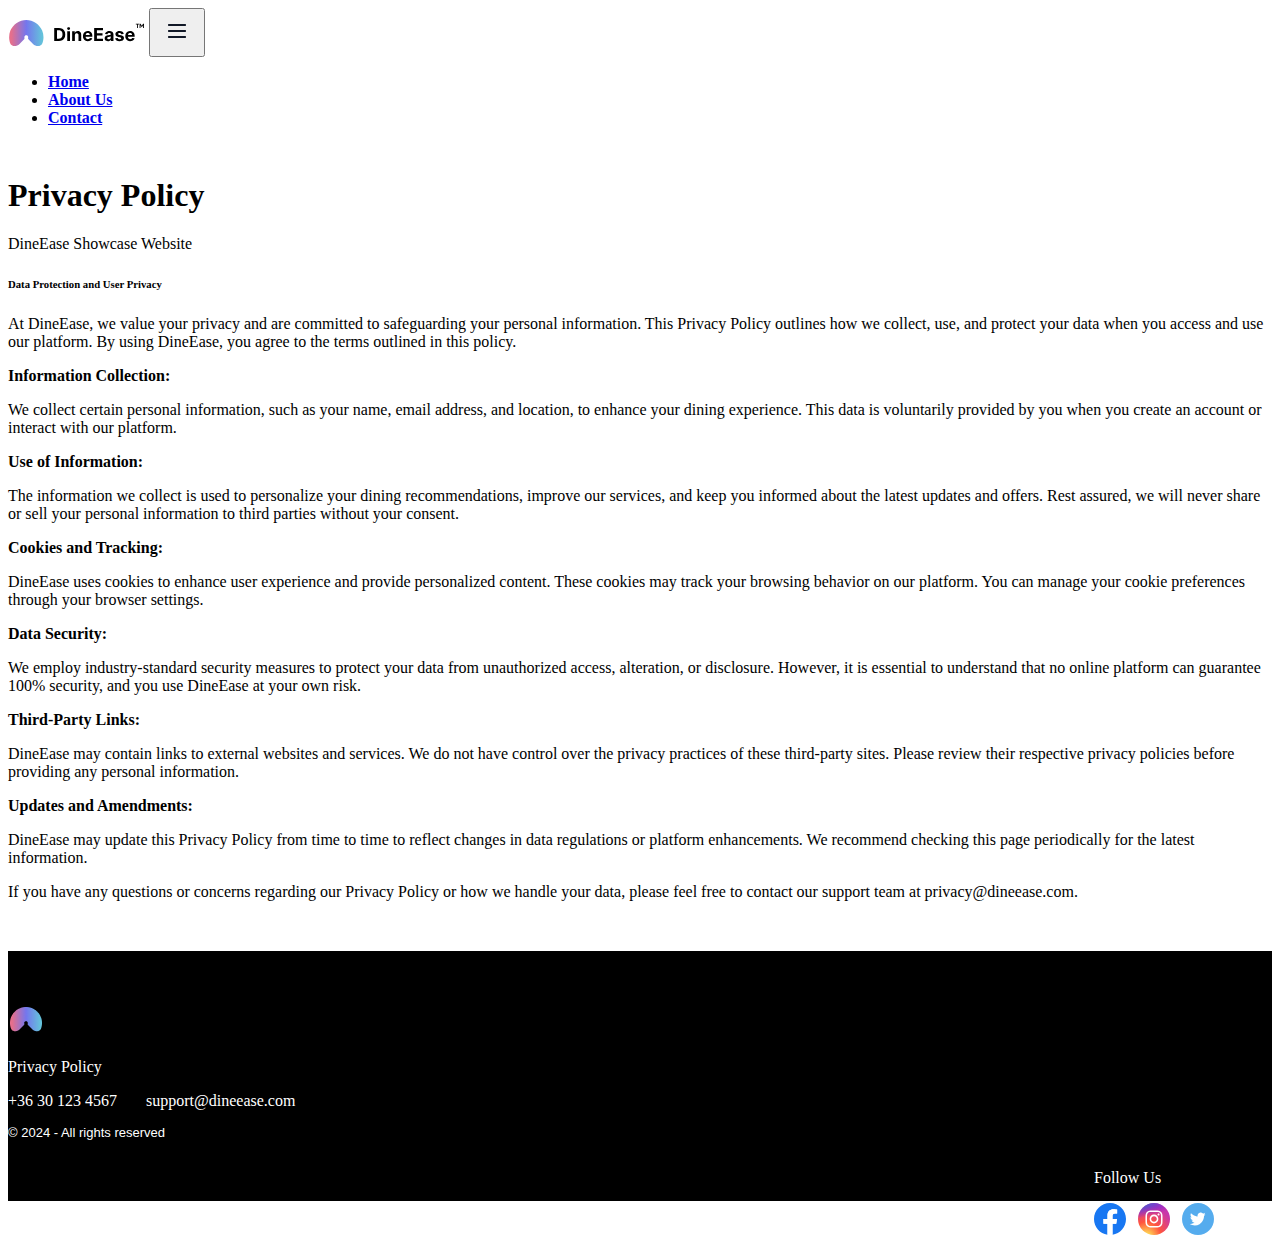
<file: PrivacyPolicy.html>
<!DOCTYPE html>

<!--HTML-->
<html lang="en">

<!--HEAD-->
<head>
    <meta charset="UTF-8">
    <meta name="viewport" content="width=device-width, initial-scale=1.0">
    <link href="https://cdn.jsdelivr.net/npm/bootstrap@5.0.2/dist/css/bootstrap.min.css" rel="stylesheet" integrity="sha384-EVSTQN3/azprG1Anm3QDgpJLIm9Nao0Yz1ztcQTwFspd3yD65VohhpuuCOmLASjC" crossorigin="anonymous">
    <link rel="shortcut icon" href="assets/images/privacy icon.png" type="image/x-icon">
    <link rel="stylesheet" href="PrivacyPolicy.css">
    <title>Privacy Policy | DineEase™</title>
</head>

<!--BODY-->
<body>
    
    <!--CONTAINER-->
    <div class="container">
        <!--NAVBAR-->
        <nav class="navbar navbar-expand-lg navbar-light">
            <div class="container-fluid">
                <img src="assets/images/Logovector.svg" alt="Logovector">
                <button class="navbar-toggler" type="button" data-bs-toggle="collapse" data-bs-target="#navbarNav" aria-controls="navbarNav" aria-expanded="false" aria-label="Toggle navigation">
                    <!--RESPONSIVE-NAVBAR-ERROR-->
                    <span class=""><img src="assets/images/Menu Icon.png" alt="MenuIcon"></span>
                </button>
                <div class="collapse navbar-collapse" id="navbarNav">
                    <ul class="navbar-nav">
                        <li class="nav-item">
                            <a class="nav-link active" aria-current="page" href="DineEase.html">Home</a>
                        </li>
                        <li class="nav-item">
                            <a class="nav-link active" aria-current="page" href="AboutUs.html">About Us</a>
                        </li>
                        <li class="nav-item">
                            <a class="nav-link active" aria-current="page" href="ContactUs.html">Contact</a>
                        </li>
                    </ul>
                </div>
            </div>
        </nav>

        <!--CONTENT-->
        <h1 id="privacy-policy-header">Privacy Policy</h1>
        <p>DineEase Showcase Website</p>
        <h6>Data Protection and User Privacy</h6>

        <p>At DineEase, we value your privacy and are committed to safeguarding your personal information. This Privacy Policy outlines how we collect, use, and protect your data when you access and use our platform. By using DineEase, you agree to the terms outlined in this policy.</p>
    
        <!--FIRST-->
        <p class="privacy-policy-text">Information Collection:</p>
        <p>We collect certain personal information, such as your name, email address, and location, to enhance your dining experience. This data is voluntarily provided by you when you create an account or interact with our platform.</p>
    
        <!--SECOND-->
        <p class="privacy-policy-text">Use of Information:</p>
        <p>The information we collect is used to personalize your dining recommendations, improve our services, and keep you informed about the latest updates and offers. Rest assured, we will never share or sell your personal information to third parties without your consent.
        </p>

        <!--THIRD-->
        <p class="privacy-policy-text">Cookies and Tracking:</p>
        <p>DineEase uses cookies to enhance user experience and provide personalized content. These cookies may track your browsing behavior on our platform. You can manage your cookie preferences through your browser settings.
        </p>

        <!--FOURTH-->
        <p class="privacy-policy-text">Data Security:</p>
        <p>We employ industry-standard security measures to protect your data from unauthorized access, alteration, or disclosure. However, it is essential to understand that no online platform can guarantee 100% security, and you use DineEase at your own risk.
        </p>

        <!--FIFTH-->
        <p class="privacy-policy-text">Third-Party Links:</p>
        <p>DineEase may contain links to external websites and services. We do not have control over the privacy practices of these third-party sites. Please review their respective privacy policies before providing any personal information.
        </p>

        <!--SIXTH-->
        <p class="privacy-policy-text">Updates and Amendments:</p>
        <p>DineEase may update this Privacy Policy from time to time to reflect changes in data regulations or platform enhancements. We recommend checking this page periodically for the latest information.
        </p>

        <p>If you have any questions or concerns regarding our Privacy Policy or how we handle your data, please feel free to contact our support team at privacy@dineease.com.</p>
    </div>

    <!--FOOTER-->
    <div class="container-fluid" id="footer-cont-flui">
        <div class="container" id="footer-cont">
            <div class="row">
                <!--FIRST-COL-->
                <div class="col-6">
                    <!--IMAGE-->
                    <img src="assets/images/Logomark.png" alt="DineEase™-Logo-mark">
                    <!--PRIVACY-POLICY-->
                    <p><a href="PrivacyPolicy.html" id="link-privacy-policy">Privacy Policy</a></p>
                    <div id="phone-emial-div">
                        <!--PHONE-NUMBER-->
                        <p>+36 30 123 4567</p>
                        <!--EMAIL-->
                        <p>support@dineease.com</p>
                    </div>
                    <!--ALL-RIGHTS-RESERVED-->
                    <p id="rights-reserved">© 2024 - All rights reserved</p>
                </div>
                <!--SECOND-COL-->
                <div class="col-6">
                    <div id="footer-follow-us-div">
                        <p>Follow Us</p>
                        <a href="#"><img src="assets/images/Facebook Iconvector.svg" alt="Facebook"></a>
                        <a href="#"><img src="assets/images/Instagram Iconvector.svg" alt="Instagram"></a>
                        <a href="#"><img src="assets/images/Twitter Iconvector.svg" alt="Twitter"></a>
                    </div>
                </div>
            </div>
        </div>
    </div>
</body>
</html>
</file>
<file: AboutUs.css>
/*NAVBAR*/
.nav-link{
    font-weight: 600;
}

/*TIME-LINE-CONTAINER*/
#time-line-col-div {
    text-align: center;
}

#time-line-col-div h1{
    font-weight: bold;
    margin-top: 25px;
}

#time-line-col-div p {
    display: block;
}

hr{
    margin-top: 150px;
    color: #7f00ff;
    border-width: 30px;
}

.points {
    position: relative;
    display: flex;
    justify-content: space-between;
    margin: -22px 50px 0px 50px;
}

.point {
    width: 10px;
    height: 10px;
    background-color: #7f00ff;
    border-radius: 50%;
}

/*TIME-LINE-PARAGRAPHS*/
.time-line-parag {
    display: flex;
    position: relative;
}

.paragraph-container {
    flex: 1;
    /*margin-right: 10px;*/
}

.paragraph-container p{
    color: #353839;
}

.time-line-under-parag{
    margin-top: 70px;
}

.time-line-above-parag {
    position: absolute;
    top: -100px;
    margin-left: 200px;
}

#time-line-above-parag1{
    margin-left: 150px;
}

#time-line-above-parag2{
    margin-left: 520px;
}

#time-line-under-parag1{
    margin-left: -60px;
}

#time-line-under-parag2{
    margin-left: 100px;
}

/*TIME-LINE-NUMBERS*/
.time-line-number {
    display: flex;
    position: relative;
}

.number-container {
    flex: 1;
    margin-right: 10px;
}

.time-line-above-number{
    margin-top: -150px;
}

.time-line-under-number{
    margin-top: -100px;
}

#time-line-2019{
    margin-left: -20px;
}

#time-line-2021{
    margin-left: 40px;
}

#time-line-2023{
    margin-left: 10px;
}

#time-line-2020{
    margin-left: 40px;
}

#time-line-2022{
    margin-left: 40px;
}

.number-container p{
    color: #7f00ff;
    font-weight: bold;
}

#time-line-col-div #meet-the-team-header{
    margin-top: 130px;
}

/*MEET-THE-TEAM*/
#persons-first-cont-fluid{
    margin-top: 80px;
}

#persons-second-cont-fluid{
    margin-top: 30px;
}

h5{
    font-weight: bold;
}

/*CONNECT-WITH-DINEEASE*/
#connect-with-dineease-con-fluid{
    background-color: #7f00ff;
    margin: 50px auto 0 auto;
    padding-top: 100px;
    text-align: center;
}

#connect-with-dineease-con-fluid .container .row .col-8 h1{
    font-weight: bold;
    font-size: 40px;
}

#connect-with-dineease-con-fluid p{
    padding-top: 50px;
}

#connect-with-dineease-con-fluid .container .row .col-8 h1,
#connect-with-dineease-con-fluid .container .row .col-8 p {
    color: #fff;
}

.btn{
    background-color: #fff;
    border-color: #fff;
    border-radius: 6px;
    color: #7f00ff;
    margin-top: 20px;
    font-family:'Gill Sans', 'Gill Sans MT', Calibri, 'Trebuchet MS', sans-serif;
}

.btn:hover{
    background-color: #fff;
    border-color: #fff;
    color: #7f00ff;
    transform: scale(0.9);
    box-shadow: 0 4px 8px 0 rgba(0, 0, 0, 0.2), 0 6px 20px 0 rgba(0, 0, 0, 0.19);
    transition: .3s;
}

.btn:not(:hover){
    transition: .3s;
}

#connect-with-dineease-con-fluid .container{
    padding-bottom: 100px;
}

/*FOOTER*/
#footer-cont-flui{
    background-color: #000;
    height: 250px;
    color: #fff;
}

#footer-cont{
    padding-top: 50px;
}

#phone-emial-div{
    margin-bottom: 15px;
}

#phone-emial-div p{
    display: inline;
    padding-right: 25px;
}

#rights-reserved{
    font-family:'Lucida Sans', 'Lucida Sans Regular', 'Lucida Grande', 'Lucida Sans Unicode', Geneva, Verdana, sans-serif;
    font-size: 13px;
}

#link-privacy-policy{
    text-decoration: none;
    color: #fff;
}

#footer-follow-us-div{
    float: inline-end;
    margin-right: 50px;
}

#footer-follow-us-div img{
    margin-right: 8px;
}
</file>
<file: ContactUs.css>
/*NAVBAR*/
.navbar{
    margin-bottom: 50px;
}

.nav-link{
    font-weight: 600;
}

/*CARD-COL*/
#contact-us-card-col{   
    justify-content: center;
    display: flex;
}

#contact-us-card-col:hover{
    transform: scale(1.1) rotateY(360deg);
    transition: 1.2s;
}

#contact-us-card-col:not(:hover){
    transition: 1.2s;
}

.card{
    background-color: #862afb;
    border: none;
    padding-left: 15px;
    padding-right: 15px;
    border-radius: 10px;
}

.card-title{
    color: #fff;
    font-weight: 600;
    font-size: 27px;
    padding-top: 15px;
}

.short-text{
    margin-bottom: 50px;
}

.card-text{
    color: #fff;
    font-family:'Lucida Sans', 'Lucida Sans Regular', 'Lucida Grande', 'Lucida Sans Unicode', Geneva, Verdana, sans-serif;
}

.contact-us-contact-div {
    display: flex; 
}

.contact-us-contact-div img {
    vertical-align: middle; 
    margin-right: 20px; 
}

.phone-email-location{
    padding-bottom: 50px;
}

#social-media-div{
    display: flex;
}

#social-media-div .social-media-links{
    margin-left: 20px;
    margin-bottom: 20px;
}

.social-media-links:hover{
    transform: translateY(-15px);
    transition: .3s;
}

.social-media-links:not(:hover){
    transition: .3s;
}

#first-left-bottom-circle{
    z-index: 5000;
    position: absolute;
    background-color: #af76f98c;
    width: 100px;
    height: 100px;
    border-radius: 50%;
    bottom: 0;
    right: 0;
    transform: translateY(-70px) translateX(-60px);
}

#second-left-bottom-circle{
    z-index: 5000;
    position: absolute;
    background-color: #af76f98c;
    width: 160px;
    height: 160px;
    border-top-left-radius: 550%;
    border-bottom-right-radius: 70px;
    bottom: 0;
    right: 0;
}

/*SEND-MESSAGE-FORM*/
#send-message-title{
    color: #000;
    font-weight: bold;
    font-size: 35px;
    margin-top: 35px;
}

.for-in{
    border: none;
    height: 40px;
    overflow: auto;
    word-wrap: break-word;
}

#message-for-in{
    height: 120px;
    padding-bottom: 100px;
}

#send-message-button{
    float: inline-end;
    margin-top: 30px;
    border-radius: 6px;
    border-color: #862afb;
    background-color: #862afb;
    font-family:'Gill Sans', 'Gill Sans MT', Calibri, 'Trebuchet MS', sans-serif;
    padding: 10px 20px 10px 20px;
}

#send-message-button:hover{
    transform: scale(0.9);
    box-shadow: 0 4px 8px 0 rgba(0, 0, 0, 0.2), 0 6px 20px 0 rgba(0, 0, 0, 0.19);
    transition: .3s;
}

#send-message-button:not(:hover){
    transition: .3s;
}


/*FOOTER*/
#footer-cont-flui{
    background-color: #000;
    height: 250px;
    color: #fff;
    margin-top: 100px;
}

#footer-cont{
    padding-top: 50px;
}

#phone-emial-div{
    margin-bottom: 15px;
}

#phone-emial-div p{
    display: inline;
    padding-right: 25px;
}

#rights-reserved{
    font-family:'Lucida Sans', 'Lucida Sans Regular', 'Lucida Grande', 'Lucida Sans Unicode', Geneva, Verdana, sans-serif;
    font-size: 13px;
}

#link-privacy-policy{
    text-decoration: none;
    color: #fff;
}

#footer-follow-us-div{
    float: inline-end;
    margin-right: 50px;
}

#footer-follow-us-div img{
    margin-right: 8px;
}
</file>
<file: DineEase.css>
/*NAVBAR*/
.nav-link{
    font-weight: 600;
}

/*BLUR-CIRCLE*/
#right-top-circle-hero{
    z-index: -5000;
    position: absolute;
    background-color: #dfd0f2;
    width: 350px;
    height: 350px;
    border-top-left-radius: 550%;
    border-bottom-left-radius: 550%;
    border-bottom-right-radius: 550%;
    top: 0;
    right: 0;
    filter: blur(15px);
}

/*SLIDE-DIVS*/
#background-slide-div,
#background-slide-div-4,
#background-slide-div-3,
#background-slide-div-5
{
    z-index: -5000;
    position: absolute;
    height: 50px;
    transform: translateY(-60px) rotate(-1deg);   
}

#background-slide-div-4{
    background-color: #7f00ff;
    position: relative;
    transform: translateY(-140px) rotate(-5deg);
}

#background-slide-div-3{
    background-color: #e0d5ec9c;
    position: relative;
    transform: translateY(-180px) rotate(-5deg);
}

#background-slide-div-5{
    background-color: #bb7ff7bd;
    position: relative;
    transform: translateY(-225px) rotate(-5deg);
}

/*HERO-CONTAINER*/
#explore-restaurants-btn{
    background-color: #7f00ff;
    border-radius: 7px;
    border-color: #7f00ff;
    font-family:'Gill Sans', 'Gill Sans MT', Calibri, 'Trebuchet MS', sans-serif;
}

#explore-restaurants-btn:hover{
    transform: scale(0.9);
    box-shadow: 0 4px 8px 0 rgba(0, 0, 0, 0.2), 0 6px 20px 0 rgba(0, 0, 0, 0.19);
    transition: .3s;
}

#explore-restaurants-btn:not(:hover){
    transition: .3s;
}

#hero-row{
    margin-top: 100px;
}

#hero-h1{
    font-weight: bold;
    font-size: 50px;
}

#hero-paragraph{
    font-size: 19px;
    color: #343434;
    margin-top: 15px;
    margin-bottom: 25px;
}

#hero-picture{
    height: 550px;
    transform: translateY(-100px);
}

#hero-picture-div{
    align-items: center;
    justify-content: center;
    display: inline-flex;
}



/*REASTAURANTS-CONTAINER*/
#restaurants-cont{
    margin-top: 12px;
}

#restaurants-h1{
    font-weight: bold;
}

#restaurants-row{
    align-items: center;
    justify-content: center;
    /*display: inline-flex;*/
    margin: auto;
}

.col-4{
    align-items: center;
    justify-content: center;
    display: inline-flex;
}

.card{
    border: none;
    border-radius: 10px;
    box-shadow: 0 4px 8px 0 rgba(0, 0, 0, 0.2), 0 6px 20px 0 rgba(0, 0, 0, 0.19);
    margin-top: 15px;
    margin-bottom: 100px;
}

.card-img-top{
    width: 352px;
    height: 215.25px;
    padding: 15px;
    border-radius: 1.4rem;
}

.card-title{
    font-weight: bold;
}

.card-text{
    color: #696969;
}

.view-restaurant,
.view-restaurant:hover,
.view-restaurant:active,
.view-restaurant:not(:hover) {
    margin: 0;
    padding: 0;
    color: #7f00ff !important;
    font-family: 'Gill Sans', 'Gill Sans MT', Calibri, 'Trebuchet MS', sans-serif !important;
    border: none !important;
    background-color: #ffffff !important;
    float: inline-end !important;
    transform: none !important;
}

.view-restaurant:hover {
    transform: translateX(-15px)!important; 
    transition: .3s!important;
}

.view-restaurant:not(:hover){
    transition: .3s!important;
}

#left-bottom-circle-restaurants{
    z-index: -5000;
    position: absolute;
    background-color: #f2e8ff;
    width: 550px;
    height: 550px;
    border-top-right-radius: 550%;
    bottom: -50;
    left: 0;
    transform: translateY(-350px);
}

#right-top-circle-restaurants{
    z-index: -5000;
    position: absolute;
    background-color: #f2e8ff;
    width: 350px;
    height: 350px;
    border-radius: 50%;
    top: 0;    
    right: 0;
    transform: translateY(750px);
}


/*TESTIMONIALS*/
#cont-fluid-color{
    background-color: #f2e8ff;
}

#testimonials-cont{
    margin-top: 50px;
    padding-top: 150px;
    background-image: url('assets/images/Quote\ markvector.svg');
    background-repeat: no-repeat;
    background-position: 4.3% 12%;
}

#testimonials-h1{
    margin-left: 150px;
    font-weight: bold;
}

.testimonials-quote-mark{
    height: 20px;
    width: auto;
    margin: 0;
    padding: 0;
}

#on-end{
    float: inline-end;
}

#on-end:hover{
    transform: translateX(-20px)  scale(1.1) rotate(20deg);
    transition: .3s;
}

#on-end:not(:hover){
    transition: .3s;
}

#second-testimonials:hover{
    transform: scale(1.1) rotate(-20deg);
    transition: .3s;
}

#second-testimonials:not(:hover){
    transition: .3s;
}

.testimonials-cards{
    float: inline-start;
    margin-top: 60px;
}

#testimonials-third-card{
    margin-top: 0;
}

#testimonials-third-card:hover{
    transform: translateY(-150px) scale(1.1) rotate(-15deg);
    transition: .3s;
}

#testimonials-third-card:not(:hover){
    transition: .3s;
}

.testimonials-persons{
    font-weight: bold;
}

.testimonials-text{
    color: #242124 ;
}

.testimonials-card-cont{
    margin-top: 20px;
}

/*#inline_elem1,
#inline_elem1 .fas.fa-envelope {
    background-color: lightgrey;
}
#submit-btn-group,
#submit-btn-group .fas.fa-envelope{
    background-color: #7f00ff;
}

.fas .fa-envelope button{
    height: fit-content;
}*/


/*SEARCH*/
#search-cont{
    margin-top: 100px;
    margin-bottom: 100px;
}

#search-h1{
    font-weight: bold;
}

#search-text, #search-h1{
    align-items: center;
    justify-content: center;
    display: flex;
}

#search-icon{
    color: #000;
}

#search-form-div{
    margin-top: 30px;
    margin-bottom: 50px;
    align-items: center;
    justify-content: center;
    display: flex;
}

#search-more-div{
    justify-content: center;
    display: flex;
}

#search-more{
    width: 200px;
    justify-content: center;
    display: flex;
    margin: 0;
    padding: 0;
    color: #7f00ff;
    font-family:'Gill Sans', 'Gill Sans MT', Calibri, 'Trebuchet MS', sans-serif;
    border: none;
    background-color: #ffffff;
}

#search-more:hover{
    background-color: #ffffff;
    border: none;
    color: #7f00ff;
    transform: translateY(15px);
    transition: .3s;
}

#search-more:not(:hover){
    transition: .3s;
}



/*FOOTER*/
#footer-cont-flui{
    background-color: #000;
    height: 250px;
    color: #fff;
}

#footer-cont{
    padding-top: 50px;
}

#phone-emial-div{
    margin-bottom: 15px;
}

#phone-emial-div p{
    display: inline;
    padding-right: 25px;
}

#rights-reserved{
    font-family:'Lucida Sans', 'Lucida Sans Regular', 'Lucida Grande', 'Lucida Sans Unicode', Geneva, Verdana, sans-serif;
    font-size: 13px;
}

#link-privacy-policy{
    text-decoration: none;
    color: #fff;
}

#footer-follow-us-div{
    float: inline-end;
    margin-right: 50px;
}

#footer-follow-us-div img{
    margin-right: 8px;
}
</file>
<file: PrivacyPolicy.css>
/*NAVBAR*/
.nav-link{
    font-weight: 600;
}

/*CONTENT*/
#privacy-policy-header{
    font-weight: bold;
    margin-top: 50px;
}

h6{
    font-weight: bold;
}

.privacy-policy-text{
    font-weight: bold;
    margin-bottom: 0px;
}

/*FOOTER*/
#footer-cont-flui{
    margin-top: 50px;
    background-color: #000;
    height: 250px;
    color: #fff;
}

#footer-cont{
    padding-top: 50px;
}

#phone-emial-div{
    margin-bottom: 15px;
}

#phone-emial-div p{
    display: inline;
    padding-right: 25px;
}

#rights-reserved{
    font-family:'Lucida Sans', 'Lucida Sans Regular', 'Lucida Grande', 'Lucida Sans Unicode', Geneva, Verdana, sans-serif;
    font-size: 13px;
}

#link-privacy-policy{
    text-decoration: none;
    color: #fff;
}

#footer-follow-us-div{
    float: inline-end;
    margin-right: 50px;
}

#footer-follow-us-div img{
    margin-right: 8px;
}
</file>
